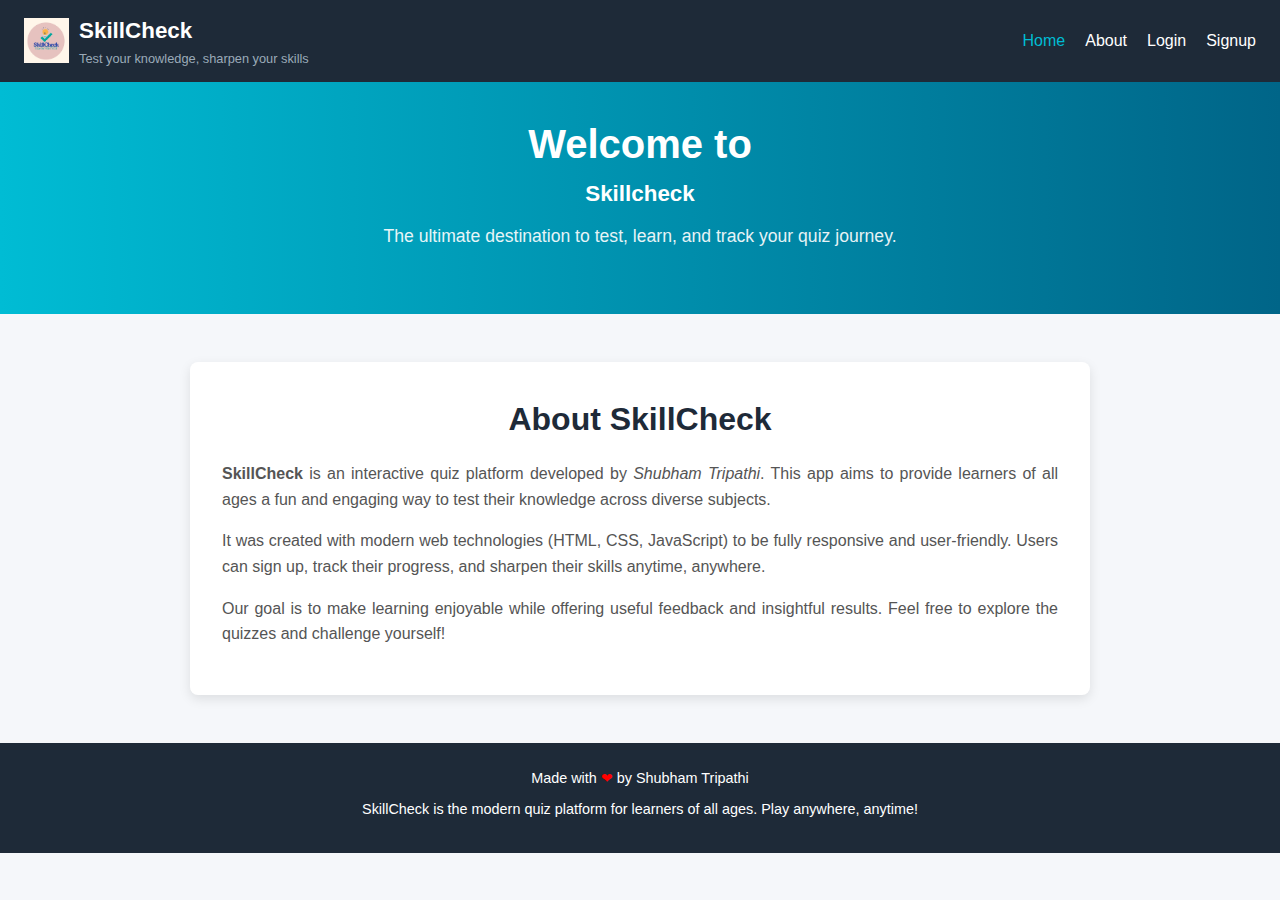
<file: index.html>
<!DOCTYPE html>
<html lang="en">
  <head>
    <meta charset="UTF-8" />
    <meta name="viewport" content="width=device-width,initial-scale=1.0" />
    <title>Skillcheck - Login / Signup</title>
    <link rel="stylesheet" href="style.css" />
  </head>
  <body>
    <header>
      <nav class="navbar">
        <div class="brand">
          <img src="assets/SkillCheck.png" alt="Skillcheck logo" class="logo" />
          <div>
            <span class="brand-name">SkillCheck</span>
            <span class="brand-tagline"
              >Test your knowledge, sharpen your skills</span
            >
          </div>
        </div>
        <ul class="nav-links">
          <li><a href="#" class="active">Home</a></li>
          <li><a href="#" id="aboutBtn">About</a></li>
          <li><a href="#" id="loginBtn">Login</a></li>
          <li><a href="#" id="signupBtn">Signup</a></li>
        </ul>
        <div class="nav-toggle" id="navToggle">&#9776;</div>
      </nav>
    </header>
    <main>
      <div class="main-bg">
        <section class="welcome-section">
          <h1>Welcome to <span class="brand-name">Skillcheck</span></h1>
          <p>
            The ultimate destination to test, learn, and track your quiz
            journey.
          </p>
        </section>
      </div>

      <!-- About Section (now visible, not modal) -->
      <section class="about-section" id="about">
        <h2>About SkillCheck</h2>
        <p>
          <strong>SkillCheck</strong> is an interactive quiz platform developed
          by <em>Shubham Tripathi</em>. This app aims to provide learners of all
          ages a fun and engaging way to test their knowledge across diverse
          subjects.
        </p>
        <p>
          It was created with modern web technologies (HTML, CSS, JavaScript) to
          be fully responsive and user-friendly. Users can sign up, track their
          progress, and sharpen their skills anytime, anywhere.
        </p>
        <p>
          Our goal is to make learning enjoyable while offering useful feedback
          and insightful results. Feel free to explore the quizzes and challenge
          yourself!
        </p>
      </section>

      <!-- Login Modal -->
      <div
        id="loginModal"
        class="modal"
        role="dialog"
        aria-modal="true"
        aria-labelledby="loginTitle"
        tabindex="-1"
      >
        <div class="modal-content">
          <button class="close" id="closeLogin" aria-label="Close">
            &times;
          </button>
          <h2 id="loginTitle">Login to Skillcheck</h2>
          <form id="loginForm">
            <input
              type="text"
              id="loginUsername"
              placeholder="Username"
              required
              aria-required="true"
            />
            <input
              type="password"
              id="loginPassword"
              placeholder="Password"
              required
              aria-required="true"
            />
            <button type="submit" class="login-btn">Login</button>
          </form>
          <div id="loginError" class="error-message" role="alert"></div>
        </div>
      </div>

      <!-- Signup Modal -->
      <div
        id="signupModal"
        class="modal"
        role="dialog"
        aria-modal="true"
        aria-labelledby="signupTitle"
        tabindex="-1"
      >
        <div class="modal-content">
          <button class="close" id="closeSignup" aria-label="Close">
            &times;
          </button>
          <h2 id="signupTitle">Sign Up for Skillcheck</h2>
          <form id="signupForm">
            <input
              type="text"
              id="signupFullname"
              placeholder="Full Name"
              required
              aria-required="true"
            />
            <input
              type="text"
              id="signupUsername"
              placeholder="Username"
              required
              aria-required="true"
            />
            <input
              type="email"
              id="signupEmail"
              placeholder="Email"
              required
              aria-required="true"
            />
            <input
              type="password"
              id="signupPassword"
              placeholder="Password"
              required
              aria-required="true"
            />
            <button type="submit" class="signup-btn">Sign Up</button>
          </form>
          <div id="signupError" class="error-message" role="alert"></div>
        </div>
      </div>
    </main>

    <footer>
      <div class="footer-content">
        <p>
          Made with <span style="color: red">&#10084;</span> by Shubham Tripathi
        </p>
        <p>
          SkillCheck is the modern quiz platform for learners of all ages. Play
          anywhere, anytime!
        </p>
      </div>
    </footer>

    <script src="auth.js"></script>
    <script>
      // Navbar toggle mobile
      document.getElementById("navToggle").onclick = function () {
        document.querySelector(".nav-links").classList.toggle("show");
      };
    </script>
  </body>
</html>
</file>
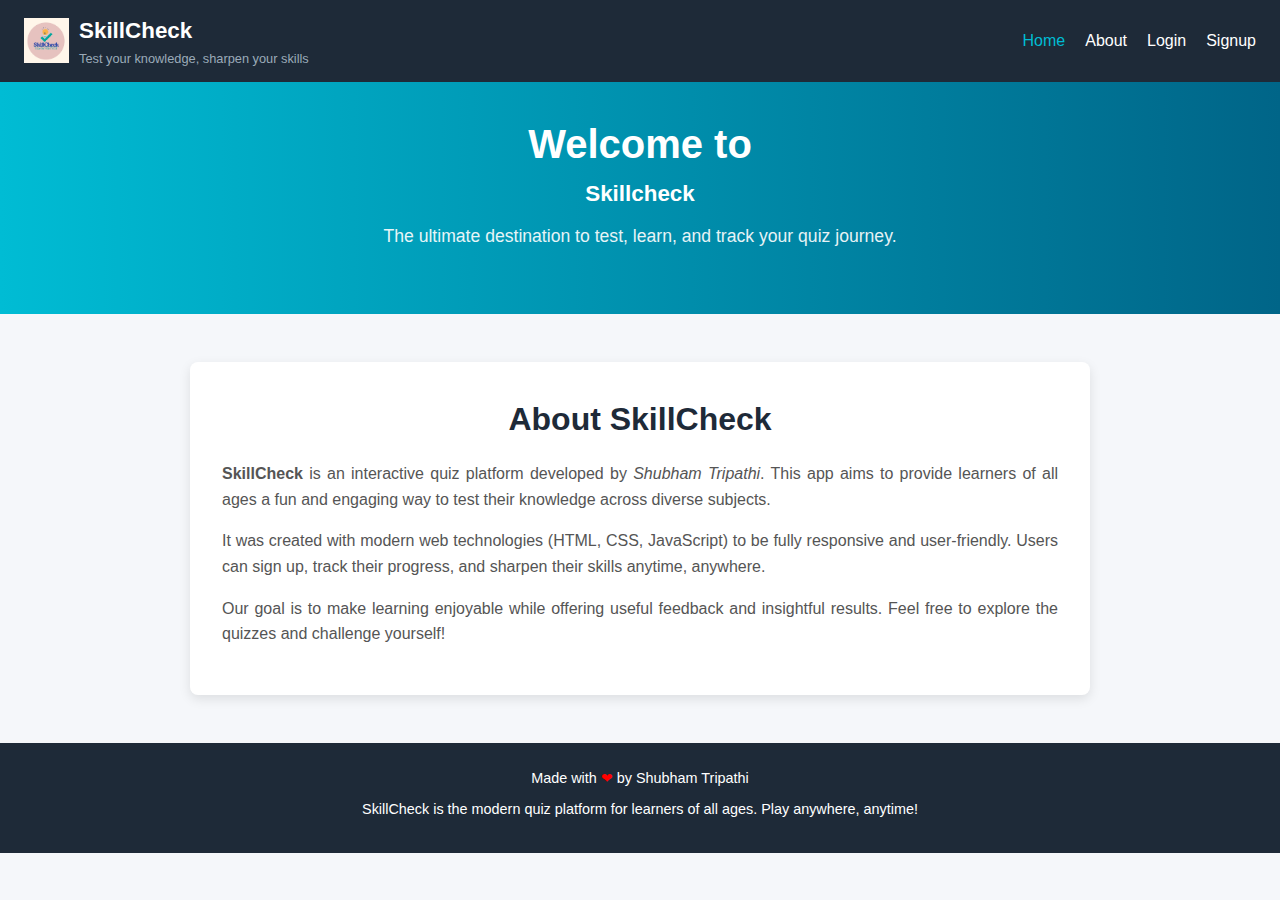
<file: profile.html>
<!DOCTYPE html>
<html lang="en">
<head>
  <meta charset="UTF-8" />
  <meta name="viewport" content="width=device-width,initial-scale=1.0" />
  <title>Skillcheck - Profile & Quiz Selection</title>
  <link rel="stylesheet" href="profile.css" />
</head>
<body>
  <header>
    <nav class="navbar">
      <div class="brand">
        <img src="assets/SkillCheck.png" alt="Skillcheck logo" class="logo" />
        <div>
          <span class="brand-name">SkillCheck</span>
          <span class="brand-tagline">Test your knowledge, sharpen your skills</span>
        </div>
      </div>
      <ul class="nav-links">
        <li><a href="#" id="profileBtn">Profile</a></li>
        <li><a href="#" id="takeQuizBtn">Take Quiz</a></li>
        <li><a href="index.html" id="logoutBtn">Logout</a></li>
      </ul>
      <div class="nav-toggle" id="navToggle">&#9776;</div>
    </nav>
  </header>

  <main>
    <div class="main-bg profile-bg">
      <section class="profile-section container" tabindex="0">
        <h2>👤 Your Profile</h2>
        <div class="profile-info">
          <p><strong>Name:</strong> <span id="profileName"></span></p>
          <p><strong>Email:</strong> <span id="profileEmail"></span></p>
          <p><strong>🌟 High Score:</strong> <span id="profileHighscore"></span></p>
          <button id="logoutMainBtn" class="logout-btn">Logout</button>
        </div>
      </section>

      <section class="quiz-selection container">
        <h2>📚 Choose Your Quiz Subject</h2>
        <p>Select a category below to start a quiz.</p>
        <div id="categoryContainer" class="category-container"></div>
      </section>
    </div>
  </main>

  <footer>
    <div class="footer-content">
      <p>Made with <span style="color: red">&#10084;</span> by Shubham Tripathi</p>
      <p>SkillCheck helps you sharpen your skills with quizzes on diverse topics powered by Open Trivia DB.</p>
    </div>
  </footer>

  <script src="profile.js"></script>
  <script>
    document.getElementById("navToggle").onclick = () => {
      document.querySelector(".nav-links").classList.toggle("show");
    };
  </script>
</body>
</html>
</file>
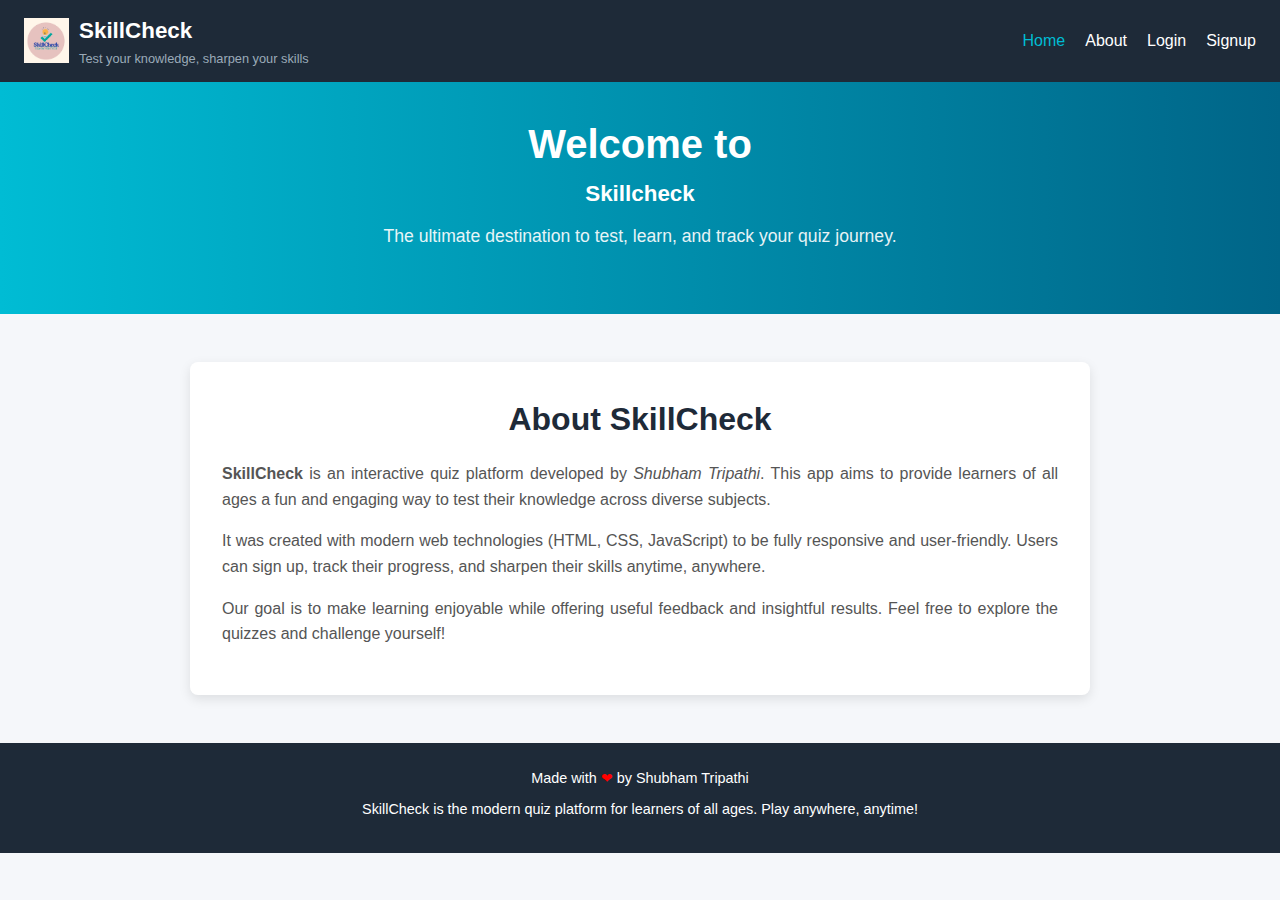
<file: result.html>
<!DOCTYPE html>
<html lang="en">
<head>
  <meta charset="UTF-8" />
  <meta name="viewport" content="width=device-width,initial-scale=1.0" />
  <title>Results</title>
  <link rel="stylesheet" href="result.css" />
</head>
<body>
  <div class="container result-container">
    <h2>Your Results</h2>
    <div id="finalScore" class="final-score"></div>
    <div id="resultFeedback" class="result-feedback"></div>
    <div id="reviewMode">
      <h3>Review Answers</h3>
      <ul id="reviewList" class="review-list"></ul>
    </div>
    <button onclick="window.location.href='select.html'">Retake Quiz</button>
    <button onclick="window.location.href='profile.html'">Profile/Logout</button>
  </div>
  <script src="result.js"></script>
</body>
</html>
</file>
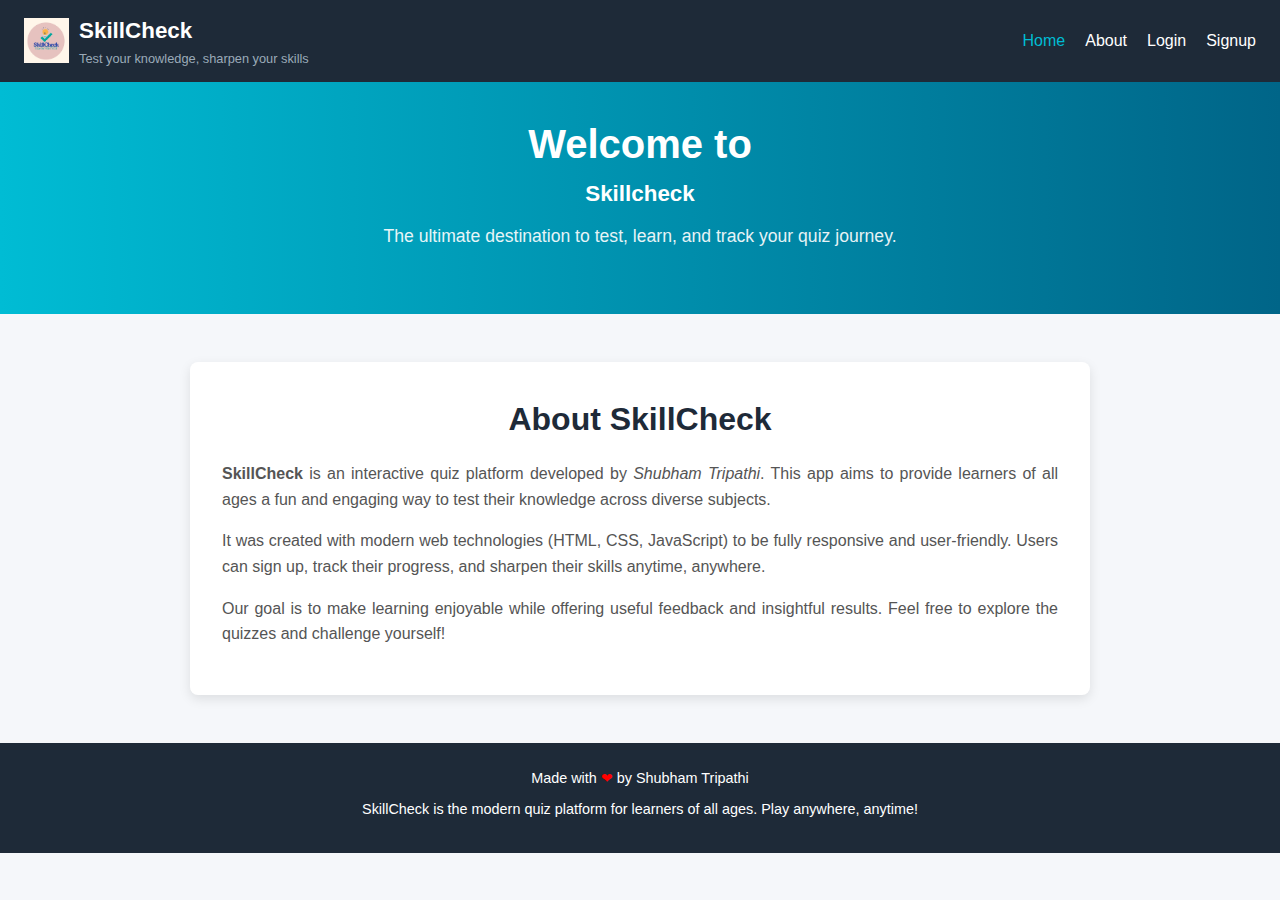
<file: select.html>
<<!DOCTYPE html>
<html lang="en">
<head>
  <meta charset="UTF-8" />
  <meta name="viewport" content="width=device-width,initial-scale=1.0" />
  <title>Select Quiz</title>
  <link rel="stylesheet" href="select.css" />
</head>
<body>
  <header>
    <nav class="navbar">
      <div class="brand">
        <img src="assets/SkillCheck.png" alt="Skillcheck logo" class="logo" />
        <div>
          <span class="brand-name">Skillcheck</span>
          <span class="brand-tagline">Test your knowledge, sharpen your skills</span>
        </div>
      </div>
      <ul class="nav-links">
        <li><a href="profile.html">Profile</a></li>
        <li><a href="select.html">Select Quiz</a></li>
        <li><a href="index.html" id="logoutBtn">Logout</a></li>
      </ul>
      <div class="nav-toggle" id="navToggle">&#9776;</div>
    </nav>
  </header>

  <div class="container select-container">
    <h2>Select Subject & Difficulty</h2>
    <form id="selectForm">
      <label for="category">Category:</label>
      <select id="category" required>
        <option value="" disabled selected>Select a category</option>
        <!-- Populated by JS -->
      </select>

      <label for="difficulty">Difficulty:</label>
      <select id="difficulty" required>
        <option value="easy">Easy</option>
        <option value="medium">Medium</option>
        <option value="hard">Hard</option>
      </select>

      <button type="submit">Start Quiz</button>
    </form>
    <button class="profile-btn" onclick="window.location.href='profile.html'">
      Profile / Logout
    </button>
  </div>

  <script src="select.js"></script>
  <script>
    document.getElementById("navToggle").onclick = function () {
      document.querySelector(".nav-links").classList.toggle("show");
    };
  </script>
</body>
</html>
</file>
<file: style.css>
/* ====== Global Styles ====== */
* {
  margin: 0;
  padding: 0;
  box-sizing: border-box;
  font-family: "Segoe UI", Tahoma, Geneva, Verdana, sans-serif;
}

body {
  background: #f5f7fa;
  color: #333;
  line-height: 1.6;
}

/* ====== Navbar ====== */
header {
  background: #1e2a38;
  padding: 0.8rem 1.5rem;
  position: fixed;
  width: 100%;
  top: 0;
  z-index: 1000;
}

.navbar {
  display: flex;
  justify-content: space-between;
  align-items: center;
}

.brand {
  display: flex;
  align-items: center;
  gap: 10px;
}

.brand img.logo {
  width: 45px;
  height: auto;
}

.brand-name {
  font-size: 1.4rem;
  font-weight: 700;
  color: #ffffff;
  display: block;
}

.brand-tagline {
  font-size: 0.8rem;
  color: #9baab8;
  display: block;
}

.nav-links {
  display: flex;
  gap: 20px;
  list-style: none;
}

.nav-links li a {
  text-decoration: none;
  color: #ffffff;
  font-weight: 500;
  transition: color 0.3s ease;
}

.nav-links li a:hover,
.nav-links li a.active {
  color: #00bcd4;
}

.nav-toggle {
  display: none;
  font-size: 1.8rem;
  color: #ffffff;
  cursor: pointer;
}

/* ====== Hero Section ====== */
.main-bg {
  background: linear-gradient(to right, #00bcd4, #006588);
  padding: 7rem 2rem 4rem;
  text-align: center;
  color: #ffffff;
}

.welcome-section h1 {
  font-size: 2.5rem;
  margin-bottom: 10px;
}

.welcome-section p {
  font-size: 1.1rem;
  opacity: 0.9;
}

/* ====== Modal Styles ====== */
.modal {
  display: none;
  position: fixed;
  z-index: 2000;
  left: 0;
  top: 0;
  width: 100%;
  height: 100%;
  background: rgba(30, 42, 56, 0.8);
  justify-content: center;
  align-items: center;
}

.modal-content {
  background: #ffffff;
  padding: 2rem;
  border-radius: 8px;
  width: 90%;
  max-width: 400px;
  position: relative;
  animation: fadeIn 0.3s ease-in-out;
}

.modal-content h2 {
  margin-bottom: 1rem;
  color: #1e2a38;
  text-align: center;
}

.modal-content p {
  margin-bottom: 1rem;
}

.close {
  position: absolute;
  right: 15px;
  top: 10px;
  font-size: 1.5rem;
  background: none;
  border: none;
  cursor: pointer;
  color: #555;
}

form input {
  width: 100%;
  padding: 0.8rem;
  margin-bottom: 1rem;
  border: 1px solid #ddd;
  border-radius: 5px;
  outline: none;
  transition: border 0.3s;
}

form input:focus {
  border-color: #00bcd4;
}

.login-btn,
.signup-btn {
  width: 100%;
  padding: 0.9rem;
  border: none;
  border-radius: 5px;
  background: #00bcd4;
  color: #fff;
  font-weight: 600;
  cursor: pointer;
  transition: background 0.3s;
}

.login-btn:hover,
.signup-btn:hover {
  background: #0288a7;
}

.error-message {
  color: red;
  font-size: 0.9rem;
  text-align: center;
}

/* ====== Footer ====== */
footer {
  background: #1e2a38;
  color: #ffffff;
  padding: 1.5rem;
  text-align: center;
  margin-top: 2rem;
}

footer p {
  margin-bottom: 0.5rem;
  font-size: 0.9rem;
}

/* ====== Animations ====== */
@keyframes fadeIn {
  from {
    opacity: 0;
    transform: scale(0.9);
  }
  to {
    opacity: 1;
    transform: scale(1);
  }
}

/* ====== Responsive Design ====== */
@media (max-width: 768px) {
  .nav-links {
    display: none;
    flex-direction: column;
    background: #1e2a38;
    position: absolute;
    top: 60px;
    right: 0;
    width: 200px;
    padding: 1rem;
    border-radius: 0 0 5px 5px;
  }

  .nav-links.show {
    display: flex;
  }

  .nav-toggle {
    display: block;
  }

  .welcome-section h1 {
    font-size: 2rem;
  }

  .welcome-section p {
    font-size: 1rem;
  }
}
/* ====== About Section ====== */
.about-section {
  max-width: 900px;
  margin: 3rem auto;
  padding: 2rem;
  background: #ffffff;
  border-radius: 8px;
  box-shadow: 0 4px 12px rgba(0,0,0,0.1);
}

.about-section h2 {
  text-align: center;
  font-size: 2rem;
  color: #1e2a38;
  margin-bottom: 1rem;
}

.about-section p {
  margin-bottom: 1rem;
  font-size: 1rem;
  color: #555;
  line-height: 1.6;
  text-align: justify;
}

@media (max-width: 768px) {
  .about-section {
    margin: 2rem 1rem;
    padding: 1.5rem;
  }

  .about-section h2 {
    font-size: 1.6rem;
  }
}
</file>
<file: profile.css>
/* ===== Global Reset ===== */
* {
  margin: 0;
  padding: 0;
  box-sizing: border-box;
  font-family: "Segoe UI", Tahoma, Geneva, Verdana, sans-serif;
}

body {
  background: #f5f7fa;
  color: #333;
  line-height: 1.6;
  min-height: 100vh;
  display: flex;
  flex-direction: column;
}

/* Make main content fill available height to push footer down */
.main-bg.profile-bg {
  flex: 1; /* This makes main expand */
  padding: 3rem 1.5rem;
  background: linear-gradient(to right, #00bcd4, #006588);
  color: #fff;
  display: flex;
  flex-direction: column;
  align-items: center;
}

/* ===== Navbar ===== */
header {
  background: #1e2a38;
  padding: 0.8rem 1.5rem;
  position: sticky;
  top: 0;
  z-index: 1000;
}

.navbar {
  display: flex;
  justify-content: space-between;
  align-items: center;
}

.brand {
  display: flex;
  align-items: center;
  gap: 10px;
}

.brand img.logo {
  width: 45px;
  height: auto;
}

.brand-name {
  font-size: 1.4rem;
  font-weight: bold;
  color: #fff;
}

.brand-tagline {
  display: block;
  font-size: 0.8rem;
  color: #9baab8;
}

.nav-links {
  display: flex;
  gap: 20px;
  list-style: none;
}

.nav-links li a {
  text-decoration: none;
  color: #ffffff;
  font-weight: 500;
  transition: 0.3s ease;
}

.nav-links li a:hover {
  color: #00bcd4;
}

.nav-toggle {
  display: none;
  font-size: 1.8rem;
  color: #fff;
  cursor: pointer;
}

/* ===== Profile Section ===== */
.profile-section {
  background: #fff;
  color: #333;
  border-radius: 10px;
  padding: 2rem;
  margin-bottom: 2rem;
  max-width: 600px;
  width: 100%;
  box-shadow: 0 6px 18px rgba(0, 0, 0, 0.15);
}

.profile-section h2 {
  font-size: 1.8rem;
  text-align: center;
  margin-bottom: 1rem;
  color: #1e2a38;
}

.profile-info p {
  font-size: 1rem;
  margin: 0.7rem 0;
}

.logout-btn {
  display: inline-block;
  margin-top: 1rem;
  padding: 0.8rem 1.2rem;
  background: #e53935;
  border: none;
  border-radius: 6px;
  font-weight: 600;
  color: #fff;
  cursor: pointer;
  transition: background 0.3s;
}

.logout-btn:hover {
  background: #b71c1c;
}

/* ===== Quiz Selection Section ===== */
.quiz-selection {
  background: #fff;
  color: #333;
  border-radius: 10px;
  padding: 2rem;
  max-width: 900px;
  width: 100%;
  text-align: center;
  box-shadow: 0 6px 18px rgba(0, 0, 0, 0.15);
}

.quiz-selection h2 {
  font-size: 1.8rem;
  margin-bottom: 0.5rem;
  color: #1e2a38;
}

.quiz-selection p {
  margin-bottom: 1.5rem;
  color: #555;
}

/* Colorful button-like categories */
.category-container {
  display: grid;
  grid-template-columns: repeat(auto-fit, minmax(140px, 1fr));
  gap: 1rem;
}

/* Base style for buttons */
.category-container button {
  border: none;
  border-radius: 12px;
  padding: 1.2rem 1rem;
  font-size: 1.1rem;
  font-weight: 700;
  cursor: pointer;
  color: white;
  box-shadow: 0 4px 8px rgba(0,0,0,0.15);
  transition: transform 0.25s ease, filter 0.25s ease;
  background: linear-gradient(135deg, #00bcd4 0%, #00796b 100%);
}

/* Alternate gradient backgrounds for variation */
.category-container button:nth-child(4n+1) {
  background: linear-gradient(135deg, #00bcd4 0%, #00796b 100%);
}

.category-container button:nth-child(4n+2) {
  background: linear-gradient(135deg, #ff6f61 0%, #d84315 100%);
}

.category-container button:nth-child(4n+3) {
  background: linear-gradient(135deg, #ffca28 0%, #f57f17 100%);
  color: #333; /* dark text for yellow */
}

.category-container button:nth-child(4n+4) {
  background: linear-gradient(135deg, #7b1fa2 0%, #4a148c 100%);
}

/* Hover effect */
.category-container button:hover {
  filter: brightness(1.1);
  transform: scale(1.05);
}

/* ===== Footer ===== */
footer {
  background: #1e2a38;
  color: #fff;
  text-align: center;
  padding: 1.5rem;
}

footer p {
  font-size: 0.9rem;
  margin-bottom: 0.4rem;
}

/* ===== Responsive ===== */
@media (max-width: 768px) {
  .nav-links {
    display: none;
    flex-direction: column;
    background: #1e2a38;
    position: absolute;
    top: 60px;
    right: 0;
    width: 200px;
    border-radius: 0 0 8px 8px;
    padding: 1rem;
  }

  .nav-links.show {
    display: flex;
  }

  .nav-toggle {
    display: block;
  }

  .profile-section,
  .quiz-selection {
    margin: 1rem;
    padding: 1.5rem;
  }

  .quiz-selection h2 {
    font-size: 1.5rem;
  }

  .category-container {
    grid-template-columns: repeat(auto-fit, minmax(120px, 1fr));
  }
}
</file>
<file: result.css>
/* ===== Global Reset ===== */
* {
  margin: 0;
  padding: 0;
  box-sizing: border-box;
  font-family: "Segoe UI", Tahoma, Geneva, Verdana, sans-serif;
}

body {
  background: #f5f7fa;
  color: #333;
  min-height: 100vh;
  display: flex;
  justify-content: center;
  align-items: center;
}

/* ===== Container ===== */
.container.result-container {
  background: #ffffff;
  max-width: 700px;
  width: 90%;
  margin: auto;
  padding: 2rem;
  border-radius: 12px;
  box-shadow: 0 6px 18px rgba(0,0,0,0.15);
  text-align: center;
}

.container.result-container h2 {
  font-size: 2rem;
  color: #1e2a38;
  margin-bottom: 1.5rem;
}

/* ===== Score Display ===== */
.final-score {
  font-size: 2.5rem;
  font-weight: 700;
  color: #00bcd4;
  margin-bottom: 1rem;
}

.result-feedback {
  font-size: 1.2rem;
  margin-bottom: 2rem;
  color: #444;
}

/* ===== Review Mode ===== */
#reviewMode {
  margin: 2rem 0;
  text-align: left;
}

#reviewMode h3 {
  color: #1e2a38;
  margin-bottom: 1rem;
  text-align: center;
}

.review-list {
  list-style: none;
  padding: 0;
}

.review-list li {
  background: #f9f9f9;
  border: 1px solid #ddd;
  padding: 1rem;
  margin-bottom: 0.8rem;
  border-radius: 6px;
  transition: transform 0.2s ease;
}

.review-list li:hover {
  transform: scale(1.02);
}

/* Correct & Incorrect answers */
.review-list li.correct {
  border-left: 6px solid #4caf50;
}

.review-list li.incorrect {
  border-left: 6px solid #e53935;
}

/* ===== Buttons ===== */
button {
  margin: 0.8rem;
  padding: 0.9rem 1.5rem;
  border: none;
  border-radius: 6px;
  font-weight: 600;
  cursor: pointer;
  font-size: 1rem;
  transition: all 0.3s ease;
}

button:first-of-type {
  background: #00bcd4;
  color: #fff;
}

button:first-of-type:hover {
  background: #0288a7;
}

button:last-of-type {
  background: #1e2a38;
  color: #fff;
}

button:last-of-type:hover {
  background: #111a24;
}

/* ===== Responsive ===== */
@media (max-width: 600px) {
  .container.result-container {
    padding: 1.5rem;
  }

  .final-score {
    font-size: 2rem;
  }

  .result-feedback {
    font-size: 1rem;
  }

  button {
    display: block;
    width: 100%;
    margin: 0.6rem 0;
  }
}
</file>
<file: select.css>
/* ===== Global Reset ===== */
* {
  margin: 0;
  padding: 0;
  box-sizing: border-box;
  font-family: "Segoe UI", Tahoma, Geneva, Verdana, sans-serif;
}

body {
  background: #f5f7fa;
  color: #333;
  min-height: 100vh;
  display: flex;
  flex-direction: column;
}

/* ===== Navbar ===== */
header {
  background: #1e2a38;
  padding: 0.8rem 1.5rem;
  position: sticky;
  top: 0;
  z-index: 1000;
}

.navbar {
  display: flex;
  justify-content: space-between;
  align-items: center;
}

.brand {
  display: flex;
  align-items: center;
  gap: 10px;
}

.brand img.logo {
  width: 45px;
  height: auto;
}

.brand-name {
  font-size: 1.4rem;
  font-weight: bold;
  color: #fff;
}

.brand-tagline {
  font-size: 0.8rem;
  color: #9baab8;
}

.nav-links {
  display: flex;
  gap: 20px;
  list-style: none;
}

.nav-links li a {
  text-decoration: none;
  color: #ffffff;
  font-weight: 500;
  transition: color 0.3s;
}

.nav-links li a:hover,
.nav-links li a.active {
  color: #00bcd4;
}

.nav-toggle {
  display: none;
  font-size: 1.8rem;
  color: #fff;
  cursor: pointer;
}

/* ===== Select Quiz Card ===== */
.container.select-container {
  background: #fff;
  max-width: 420px;
  width: 90%;
  margin: 3rem auto;
  padding: 2.2rem 2rem;
  border-radius: 10px;
  box-shadow: 0 6px 18px rgba(0, 0, 0, 0.15);
  text-align: center;
}

.container h2 {
  margin-bottom: 1.5rem;
  font-size: 1.8rem;
  color: #1e2a38;
}

/* ===== Form ===== */
form {
  display: flex;
  flex-direction: column;
  gap: 1.2rem;
}

label {
  text-align: left;
  font-weight: 500;
  color: #444;
  margin-bottom: 0.3rem;
}

select {
  padding: 0.8rem;
  border: 1px solid #ccc;
  border-radius: 6px;
  background: #f9f9f9;
  font-size: 1rem;
  transition: border 0.3s;
}

select:focus {
  border-color: #00bcd4;
  outline: none;
}

/* ===== Buttons ===== */
button[type="submit"] {
  margin-top: 1rem;
  padding: 0.9rem;
  border: none;
  border-radius: 6px;
  background: linear-gradient(135deg, #00bcd4 0%, #00796b 100%);
  color: #fff;
  font-weight: 600;
  cursor: pointer;
  font-size: 1rem;
  transition: background 0.3s, transform 0.2s;
}

button[type="submit"]:hover {
  background: #0288a7;
  transform: scale(1.04);
}

.profile-btn {
  background: #1e2a38;
  color: #fff;
  margin-top: 1.5rem;
  width: 100%;
  padding: 0.8rem;
  border-radius: 6px;
  border: none;
  font-weight: 600;
  cursor: pointer;
  font-size: 1rem;
  box-shadow: 0 4px 10px rgba(30,42,56,0.05);
  transition: background 0.3s, transform 0.2s;
}

.profile-btn:hover {
  background: #111a24;
  transform: scale(1.04);
}

/* ===== Responsive ===== */
@media (max-width: 500px) {
  .container.select-container {
    padding: 1.5rem 0.9rem;
    margin: 2rem 0.2rem;
  }

  .container h2 {
    font-size: 1.5rem;
  }

  .nav-links {
    flex-direction: column;
    position: absolute;
    background: #1e2a38;
    top: 60px;
    right: 0;
    width: 192px;
    border-radius: 0 0 10px 10px;
    padding: 1rem;
    display: none;
  }
  .nav-links.show {
    display: flex;
  }
  .nav-toggle {
    display: block;
  }
}
</file>
